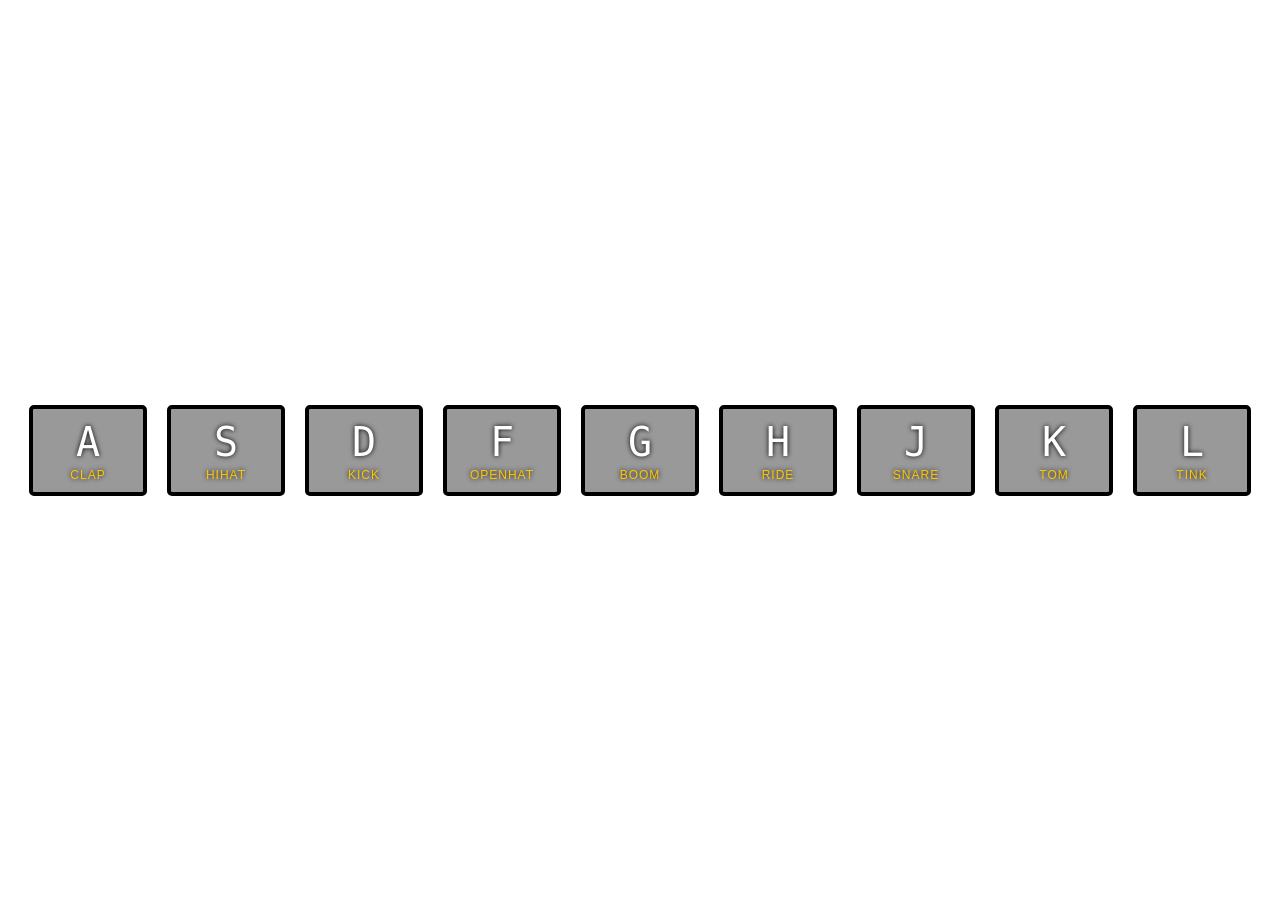
<file: 03_drum_kit/index.html>
<!DOCTYPE html>
<html lang="en">
<head>
  <meta charset="UTF-8">
  <title>Drum Kit</title>
  <link rel="stylesheet" href="style.css">
</head>
<body>


  <div class="keys">
    <div data-key="65" class="key">
      <kbd>A</kbd>
      <span class="sound">clap</span>
    </div>
    <div data-key="83" class="key">
      <kbd>S</kbd>
      <span class="sound">hihat</span>
    </div>
    <div data-key="68" class="key">
      <kbd>D</kbd>
      <span class="sound">kick</span>
    </div>
    <div data-key="70" class="key">
      <kbd>F</kbd>
      <span class="sound">openhat</span>
    </div>
    <div data-key="71" class="key">
      <kbd>G</kbd>
      <span class="sound">boom</span>
    </div>
    <div data-key="72" class="key">
      <kbd>H</kbd>
      <span class="sound">ride</span>
    </div>
    <div data-key="74" class="key">
      <kbd>J</kbd>
      <span class="sound">snare</span>
    </div>
    <div data-key="75" class="key">
      <kbd>K</kbd>
      <span class="sound">tom</span>
    </div>
    <div data-key="76" class="key">
      <kbd>L</kbd>
      <span class="sound">tink</span>
    </div>
  </div>

  <audio data-key="65" src="sounds/clap.wav"></audio>
  <audio data-key="83" src="sounds/hihat.wav"></audio>
  <audio data-key="68" src="sounds/kick.wav"></audio>
  <audio data-key="70" src="sounds/openhat.wav"></audio>
  <audio data-key="71" src="sounds/boom.wav"></audio>
  <audio data-key="72" src="sounds/ride.wav"></audio>
  <audio data-key="74" src="sounds/snare.wav"></audio>
  <audio data-key="75" src="sounds/tom.wav"></audio>
  <audio data-key="76" src="sounds/tink.wav"></audio>

<script>

  function playSound(e) {
    const audio = document.querySelector(`audio[data-key="${e.keyCode}"]`);
    const key = document.querySelector(`div[data-key="${e.keyCode}"]`);
    if(!audio) {
      return;
    }
    audio.currentTime = 0;
    audio.play();
    console.log('audio key detected');
    key.classList.add('playing');
  }

function removeTransition(e) {
  console.log(e);
  e.target.classList.remove('playing');

}

const keys = document.querySelectorAll('.key');
keys.forEach(function(elem) {
  elem.addEventListener('transitionend', removeTransition);
});


  document.addEventListener('keydown', playSound);

</script>

</body>
</html>
</file>
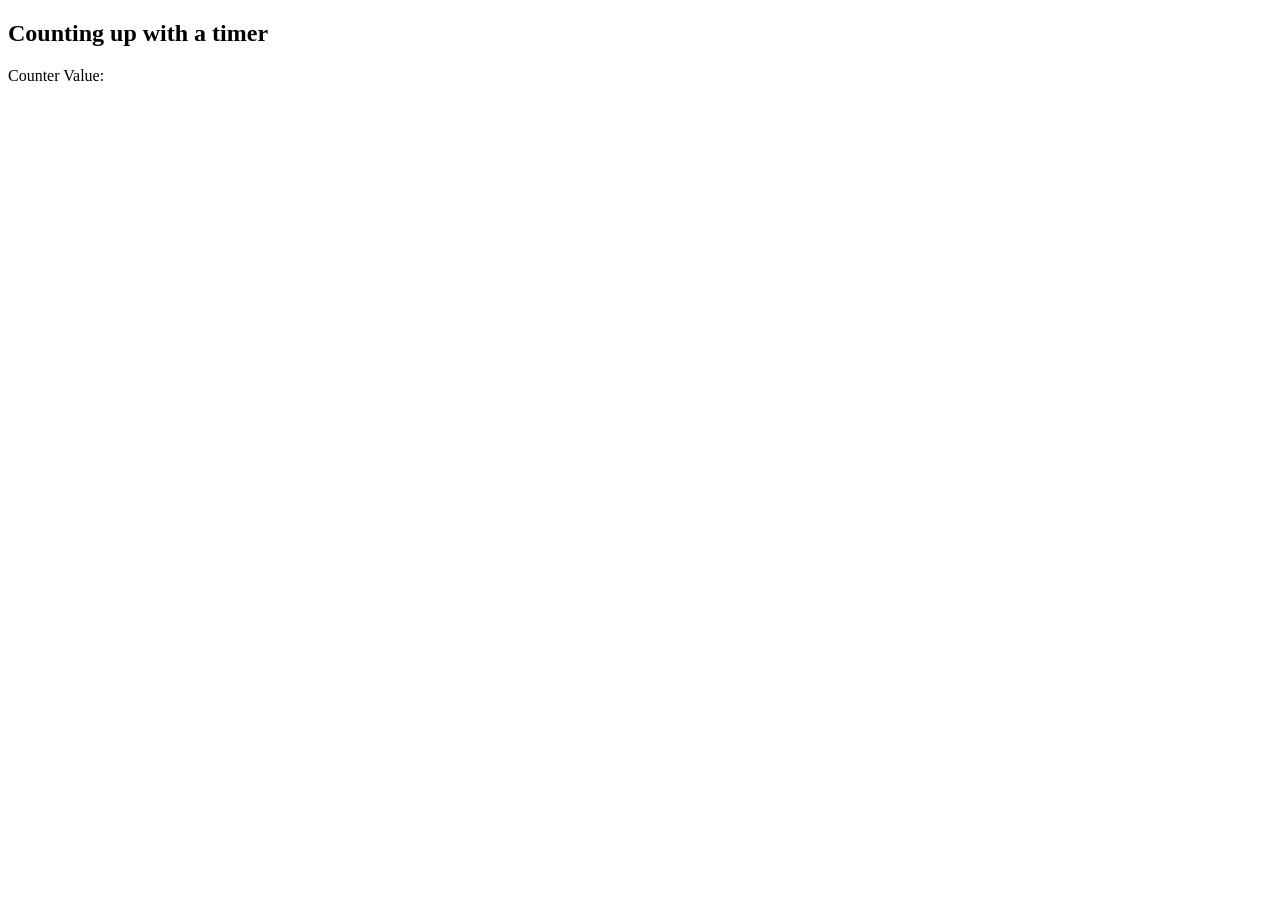
<file: 04_countup/index.html>
<!doctype html>
<html>
<head>
    <title>Count Up</title>
</head>
<body>

    <h2>Counting up with a timer</h2>

    <p>Counter Value:</p><p id="counter-value"></p>
    
    <script>   
    // Challenge #1: Create a counter variable and set to 0
    // Create a maxCount variable and set it to 10
    // Select counter-value and update innerHTML with counter variable 

    // Challenge #2: Create a function that increases the counter by 1
    // Update counter-value innerHTML with counter variable 

    // Challenge #3: Create a timer variable that runs the function every second
    // Hint: use setInterval

    // Challenge #4: When counter == maxCount stop timer variable
    // Hint: use clearInterval
    
    </script>

</body>
</html>
</file>
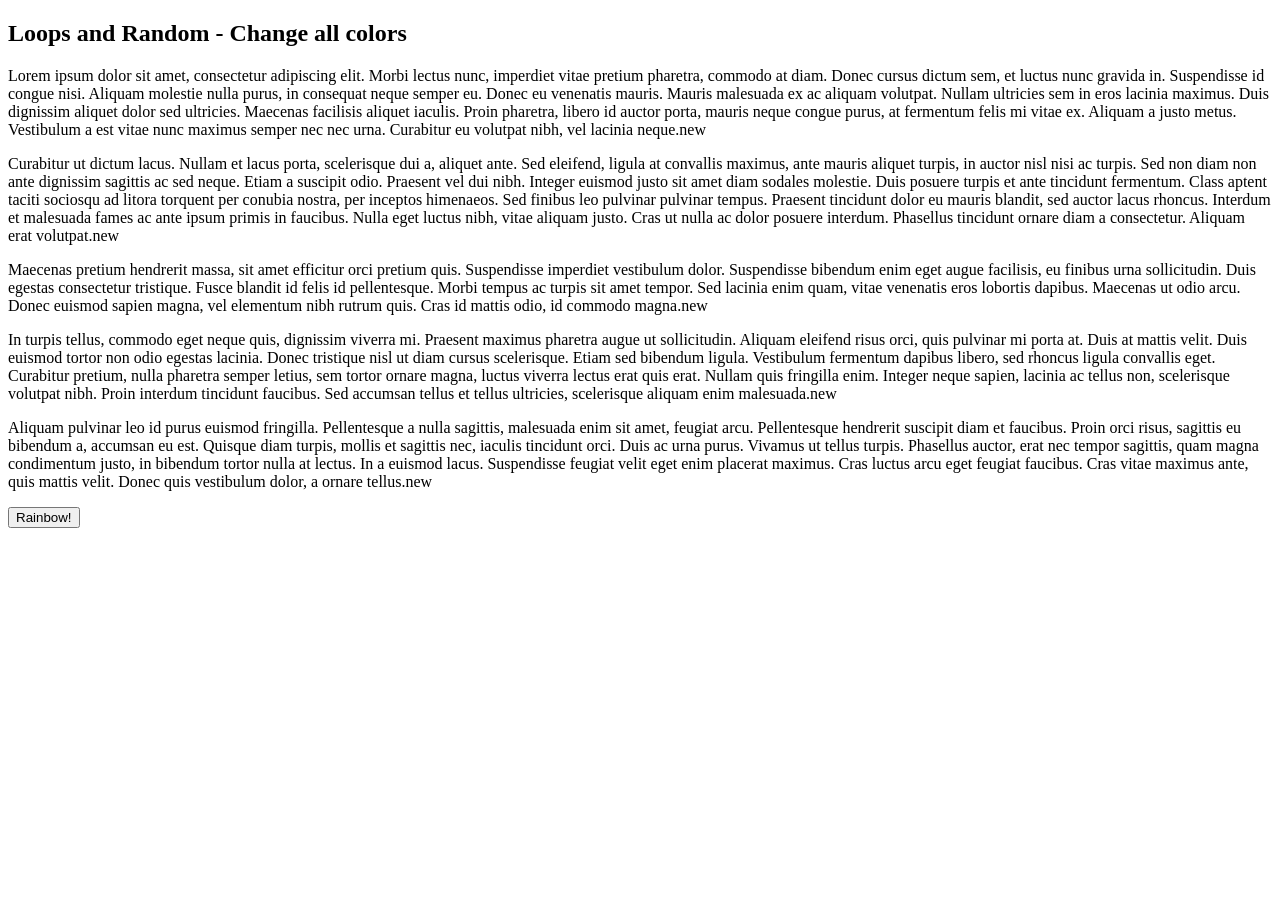
<file: 05_rainbow_arrays/index.html>
<!DOCTYPE html>
<html>
    <head>
        <style>
            #lipsum {
                display: none;
            }
        </style>
    </head>
    <body>

        <h2>Loops and Random - Change all colors</h2>

        <div id="lipsum">
            <p>Lorem ipsum dolor sit amet, consectetur adipiscing elit. Morbi lectus nunc, imperdiet vitae pretium pharetra, commodo at diam. Donec cursus dictum sem, et luctus nunc gravida in. Suspendisse id congue nisi. Aliquam molestie nulla purus, in consequat neque semper eu. Donec eu venenatis mauris. Mauris malesuada ex ac aliquam volutpat. Nullam ultricies sem in eros lacinia maximus. Duis dignissim aliquet dolor sed ultricies. Maecenas facilisis aliquet iaculis. Proin pharetra, libero id auctor porta, mauris neque congue purus, at fermentum felis mi vitae ex. Aliquam a justo metus. Vestibulum a est vitae nunc maximus semper nec nec urna. Curabitur eu volutpat nibh, vel lacinia neque.</p>
            <p>Curabitur ut dictum lacus. Nullam et lacus porta, scelerisque dui a, aliquet ante. Sed eleifend, ligula at convallis maximus, ante mauris aliquet turpis, in auctor nisl nisi ac turpis. Sed non diam non ante dignissim sagittis ac sed neque. Etiam a suscipit odio. Praesent vel dui nibh. Integer euismod justo sit amet diam sodales molestie. Duis posuere turpis et ante tincidunt fermentum. Class aptent taciti sociosqu ad litora torquent per conubia nostra, per inceptos himenaeos. Sed finibus leo pulvinar pulvinar tempus. Praesent tincidunt dolor eu mauris blandit, sed auctor lacus rhoncus. Interdum et malesuada fames ac ante ipsum primis in faucibus. Nulla eget luctus nibh, vitae aliquam justo. Cras ut nulla ac dolor posuere interdum. Phasellus tincidunt ornare diam a consectetur. Aliquam erat volutpat.</p>
            <p>Maecenas pretium hendrerit massa, sit amet efficitur orci pretium quis. Suspendisse imperdiet vestibulum dolor. Suspendisse bibendum enim eget augue facilisis, eu finibus urna sollicitudin. Duis egestas consectetur tristique. Fusce blandit id felis id pellentesque. Morbi tempus ac turpis sit amet tempor. Sed lacinia enim quam, vitae venenatis eros lobortis dapibus. Maecenas ut odio arcu. Donec euismod sapien magna, vel elementum nibh rutrum quis. Cras id mattis odio, id commodo magna.</p>
            <p>In turpis tellus, commodo eget neque quis, dignissim viverra mi. Praesent maximus pharetra augue ut sollicitudin. Aliquam eleifend risus orci, quis pulvinar mi porta at. Duis at mattis velit. Duis euismod tortor non odio egestas lacinia. Donec tristique nisl ut diam cursus scelerisque. Etiam sed bibendum ligula. Vestibulum fermentum dapibus libero, sed rhoncus ligula convallis eget. Curabitur pretium, nulla pharetra semper letius, sem tortor ornare magna, luctus viverra lectus erat quis erat. Nullam quis fringilla enim. Integer neque sapien, lacinia ac tellus non, scelerisque volutpat nibh. Proin interdum tincidunt faucibus. Sed accumsan tellus et tellus ultricies, scelerisque aliquam enim malesuada.</p>
            <p>Aliquam pulvinar leo id purus euismod fringilla. Pellentesque a nulla sagittis, malesuada enim sit amet, feugiat arcu. Pellentesque hendrerit suscipit diam et faucibus. Proin orci risus, sagittis eu bibendum a, accumsan eu est. Quisque diam turpis, mollis et sagittis nec, iaculis tincidunt orci. Duis ac urna purus. Vivamus ut tellus turpis. Phasellus auctor, erat nec tempor sagittis, quam magna condimentum justo, in bibendum tortor nulla at lectus. In a euismod lacus. Suspendisse feugiat velit eget enim placerat maximus. Cras luctus arcu eget feugiat faucibus. Cras vitae maximus ante, quis mattis velit. Donec quis vestibulum dolor, a ornare tellus.</p>
        </div>

        <button onclick="render_rainbow()">Rainbow!</button>
        

        <script src="jquery-3.5.1.min.js"></script>
        <script src="custom.js"></script>

    </body>
</html>
</file>
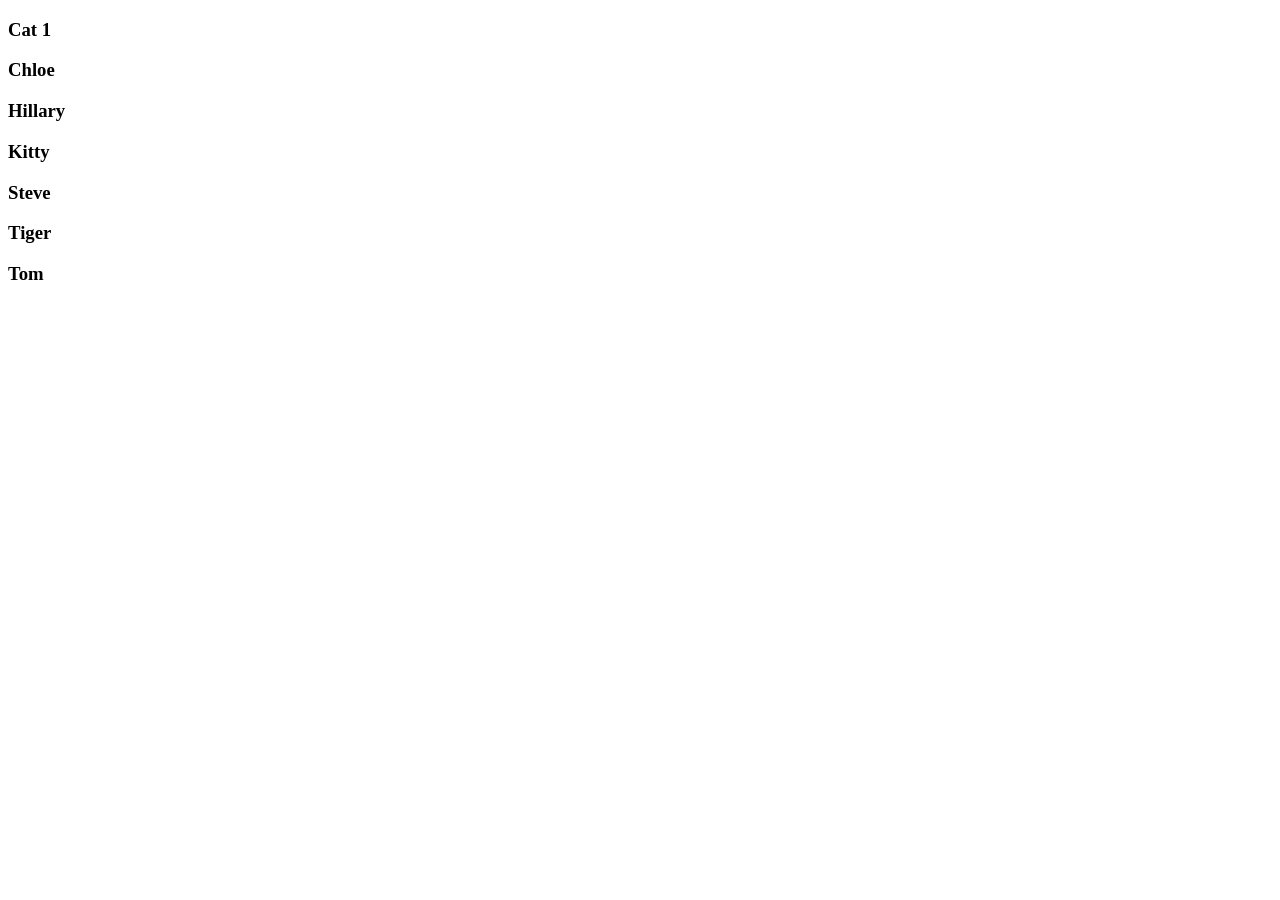
<file: 01_arrays_challenge/index-end.html>
<!DOCTYPE html>
<html lang="en">
<head>
    <title>Arrays</title>
</head>
<body>
    <div id="demo">
        <h3>Cat 1</h3>
    </div>

<script>
let cats = ["Smokie", "Kitty", "Tiger", "Hillary"];
//Challenge 1: Add a new cat to the end of array then console log array
//(Hint: use push)
cats.push("Chloe");
console.log(cats);

//Challenge 2: Remove the first cat (Hint: use shift)
cats.shift();
console.log(cats);

//Challenge 3: Make a new array and combine the two arrays (Hint: use concat)
let newCats = ["Tom", "Steve"];
cats = cats.concat(newCats);
console.log(cats);

//Challenge 4: Order the cats in alphabetical order 
cats.sort();
console.log(cats);

//Challenge 5 (Bonus): Use forEach to update demo innerHTML with elements in cats array
cats.forEach(function(element, index) {
    console.log(element);
    console.log(index);
    document.getElementById('demo').innerHTML += `<h3>${element}</h3>`;
});
// console.log(cats);

</script>
</body>
</html>
</file>
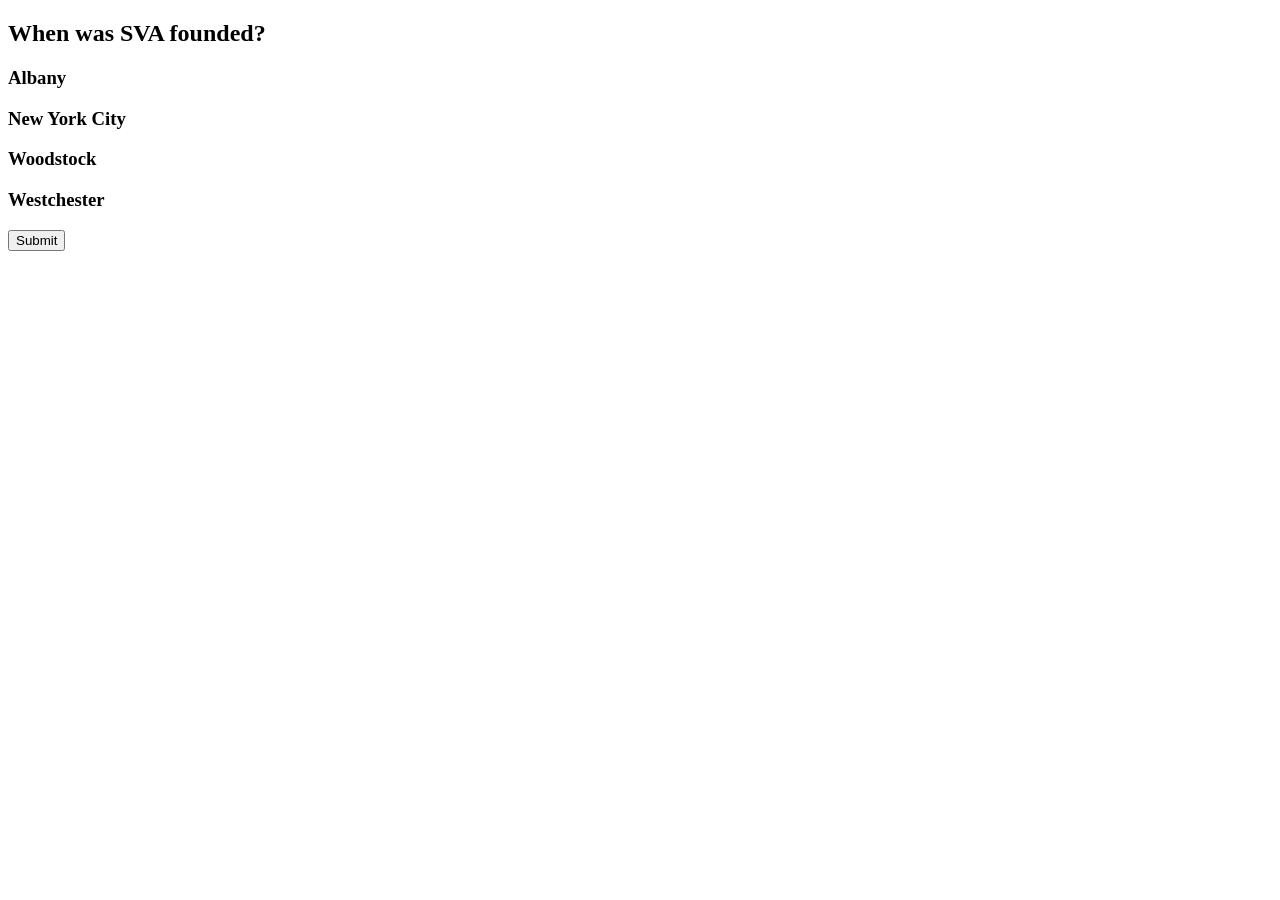
<file: 02_object_challenge/index-end.html>
<!DOCTYPE html>
<html lang="en">
<head>
    <title>Objects</title>
</head>
<body>

<section id="quiz">
    <h2 id="question"></h2>
    <div id="choices"></div>
    <button id="submit">Submit</button>
</section>

<script>
const quiz = {
    questions: [{
        question: 'What is the capital of New York?',
        choices: ['Albany', 'New York City', 'Woodstock', 'Westchester'],
        answer: 0
    }, {
        question: 'When was SVA founded?',
        choices: [2000, 1960, 1947, 1912],
        answer: 2
    }],
};

const catsObject = {
    cats: [
        {name: 'Lily'},
        {name: 'Tom'},
    ]
};

//Challenge 1: Console first question
console.log(quiz['questions'][1]['question']);
console.log(catsObject['cats'][0]['name']);

//Challenge 2: Console all choices for first question
const choices = quiz['questions'][0]['choices'];
console.log(choices);
document.getElementById('question').innerHTML = quiz['questions'][1]['question'];
const choicesDiv = document.getElementById('choices');
choices.forEach(function(elem) {
    choicesDiv.innerHTML += `<h3>${elem}</h3>`;
});

</script>
</body>
</html>
</file>
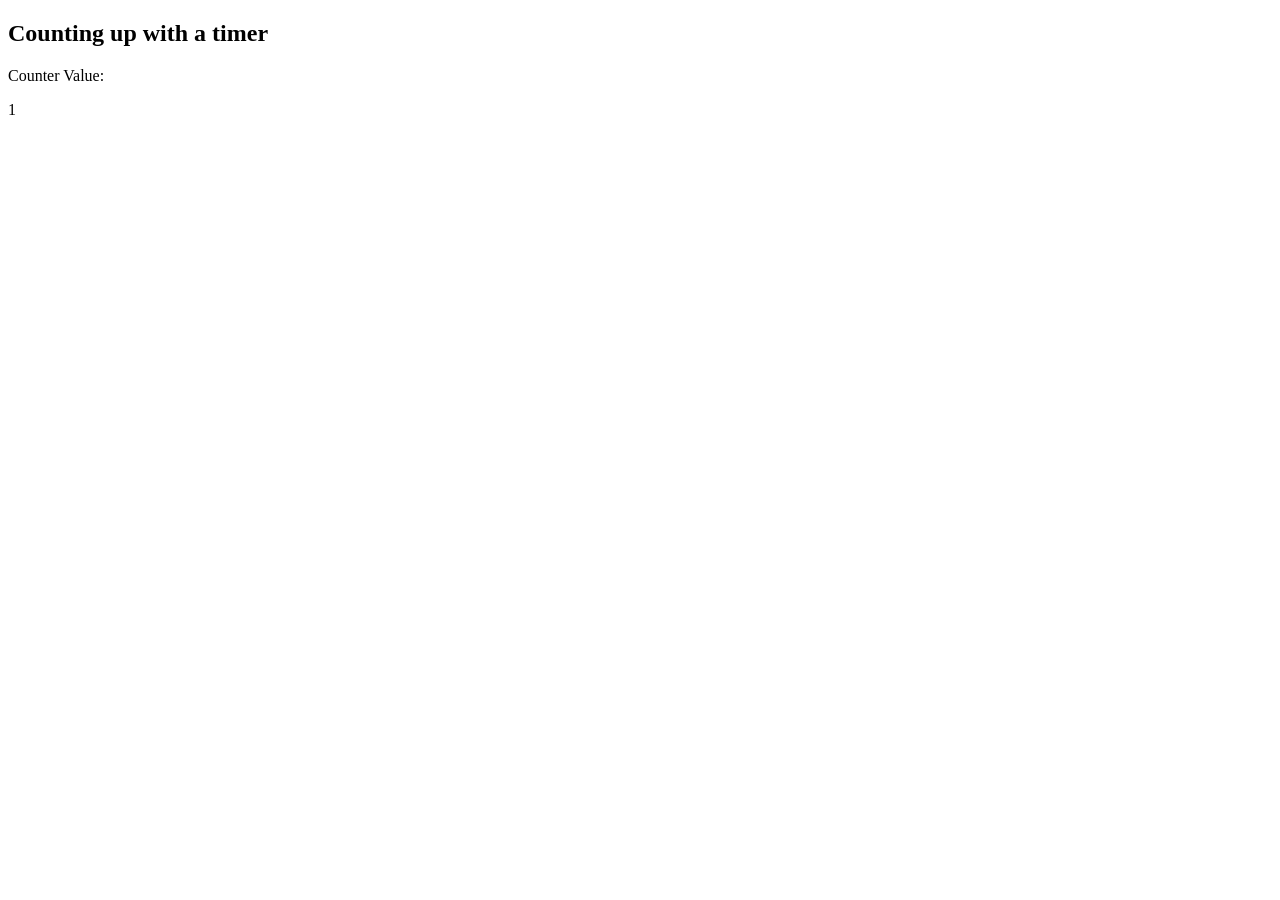
<file: 04_countup/demo.html>
<!doctype html>
<html>
<head>
    <title>Count Up</title>
</head>
<body>

    <h2>Counting up with a timer</h2>

    <p>Counter Value:</p><p id="counter-value"></p>

    <p style="color:red;" id="message"></p>
    
    <script>   
    let quizTimer = setTimeout(function(){
        document.getElementById('message').innerHTML = 'Times Up';
    }, 10000);

    let count = 0;
    const countDiv = document.getElementById('counter-value');
    countDiv.innerHTML = count;
    function startTimer(){
        count++;
        countDiv.innerHTML = count;
        if(count == 10) {
            clearInterval(timer);
        }
    }
    let timer = setInterval(startTimer, 1000);

    </script>

</body>
</html>
</file>
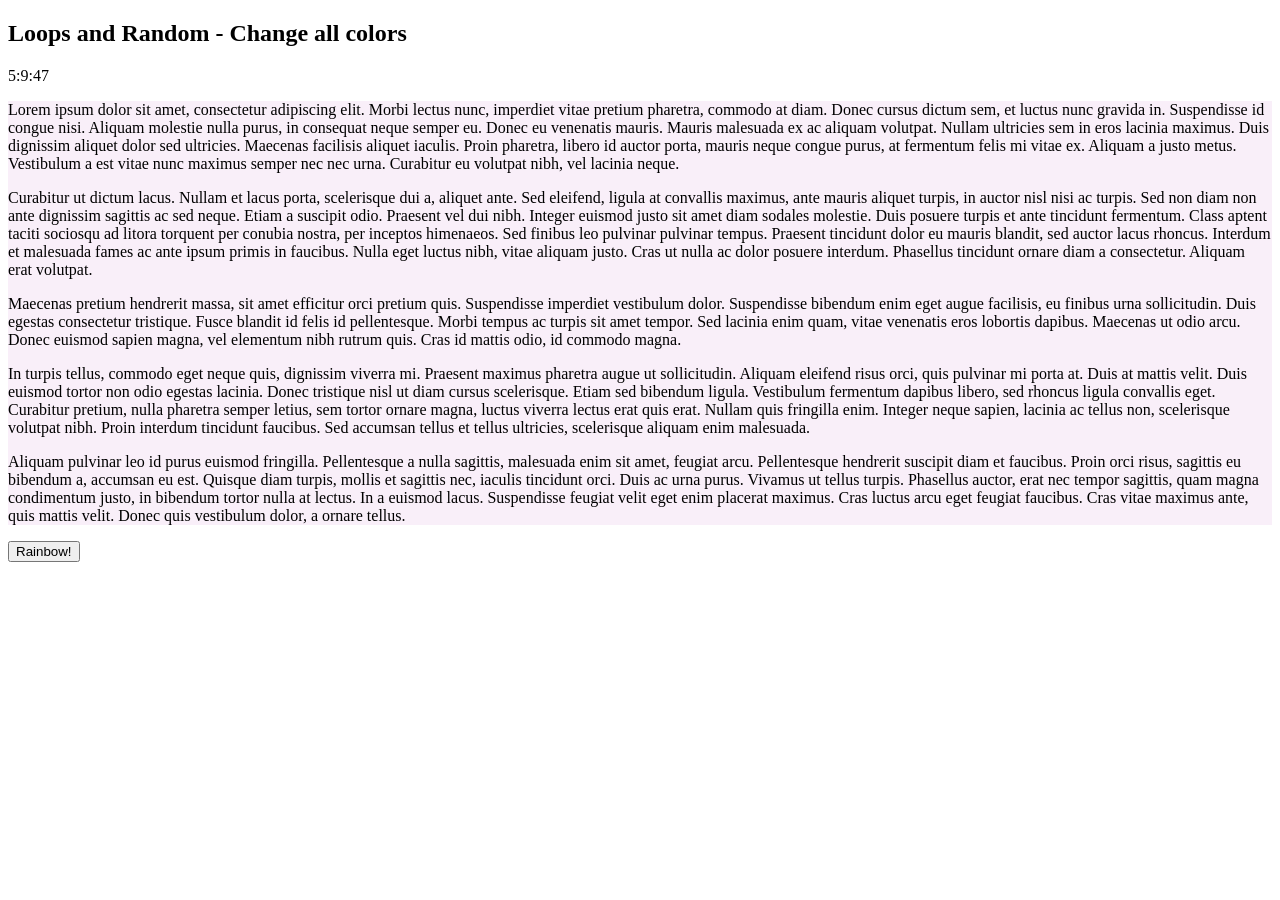
<file: 05_rainbow_arrays/demo.html>
<!DOCTYPE html>
<html>
<body>

    <h2>Loops and Random - Change all colors</h2>
    <div id="clock"></div>
    <div id="lipsum">
        <p>Lorem ipsum dolor sit amet, consectetur adipiscing elit. Morbi lectus nunc, imperdiet vitae pretium pharetra, commodo at diam. Donec cursus dictum sem, et luctus nunc gravida in. Suspendisse id congue nisi. Aliquam molestie nulla purus, in consequat neque semper eu. Donec eu venenatis mauris. Mauris malesuada ex ac aliquam volutpat. Nullam ultricies sem in eros lacinia maximus. Duis dignissim aliquet dolor sed ultricies. Maecenas facilisis aliquet iaculis. Proin pharetra, libero id auctor porta, mauris neque congue purus, at fermentum felis mi vitae ex. Aliquam a justo metus. Vestibulum a est vitae nunc maximus semper nec nec urna. Curabitur eu volutpat nibh, vel lacinia neque.</p>
        <p>Curabitur ut dictum lacus. Nullam et lacus porta, scelerisque dui a, aliquet ante. Sed eleifend, ligula at convallis maximus, ante mauris aliquet turpis, in auctor nisl nisi ac turpis. Sed non diam non ante dignissim sagittis ac sed neque. Etiam a suscipit odio. Praesent vel dui nibh. Integer euismod justo sit amet diam sodales molestie. Duis posuere turpis et ante tincidunt fermentum. Class aptent taciti sociosqu ad litora torquent per conubia nostra, per inceptos himenaeos. Sed finibus leo pulvinar pulvinar tempus. Praesent tincidunt dolor eu mauris blandit, sed auctor lacus rhoncus. Interdum et malesuada fames ac ante ipsum primis in faucibus. Nulla eget luctus nibh, vitae aliquam justo. Cras ut nulla ac dolor posuere interdum. Phasellus tincidunt ornare diam a consectetur. Aliquam erat volutpat.</p>
        <p>Maecenas pretium hendrerit massa, sit amet efficitur orci pretium quis. Suspendisse imperdiet vestibulum dolor. Suspendisse bibendum enim eget augue facilisis, eu finibus urna sollicitudin. Duis egestas consectetur tristique. Fusce blandit id felis id pellentesque. Morbi tempus ac turpis sit amet tempor. Sed lacinia enim quam, vitae venenatis eros lobortis dapibus. Maecenas ut odio arcu. Donec euismod sapien magna, vel elementum nibh rutrum quis. Cras id mattis odio, id commodo magna.</p>
        <p>In turpis tellus, commodo eget neque quis, dignissim viverra mi. Praesent maximus pharetra augue ut sollicitudin. Aliquam eleifend risus orci, quis pulvinar mi porta at. Duis at mattis velit. Duis euismod tortor non odio egestas lacinia. Donec tristique nisl ut diam cursus scelerisque. Etiam sed bibendum ligula. Vestibulum fermentum dapibus libero, sed rhoncus ligula convallis eget. Curabitur pretium, nulla pharetra semper letius, sem tortor ornare magna, luctus viverra lectus erat quis erat. Nullam quis fringilla enim. Integer neque sapien, lacinia ac tellus non, scelerisque volutpat nibh. Proin interdum tincidunt faucibus. Sed accumsan tellus et tellus ultricies, scelerisque aliquam enim malesuada.</p>
        <p>Aliquam pulvinar leo id purus euismod fringilla. Pellentesque a nulla sagittis, malesuada enim sit amet, feugiat arcu. Pellentesque hendrerit suscipit diam et faucibus. Proin orci risus, sagittis eu bibendum a, accumsan eu est. Quisque diam turpis, mollis et sagittis nec, iaculis tincidunt orci. Duis ac urna purus. Vivamus ut tellus turpis. Phasellus auctor, erat nec tempor sagittis, quam magna condimentum justo, in bibendum tortor nulla at lectus. In a euismod lacus. Suspendisse feugiat velit eget enim placerat maximus. Cras luctus arcu eget feugiat faucibus. Cras vitae maximus ante, quis mattis velit. Donec quis vestibulum dolor, a ornare tellus.</p>
    </div>

    <button onclick="render_rainbow()">Rainbow!</button>
        
    <script>

    let randomNumber1 = (Math.floor(Math.random() * 255));
    let randomNumber2 = (Math.floor(Math.random() * 255));

    // console.log(randomNumber1);
    // console.log(randomNumber2);

    document.getElementById('lipsum').style.backgroundColor = `rgb(${randomNumber1},${randomNumber2},${randomNumber1})`;

    function getTime() {
        const today = new Date();
        let h = today.getHours();
        let m = today.getMinutes();
        let s = today.getSeconds();
        document.getElementById('clock').innerHTML = `${h}:${m}:${s}`;
    }

    getTime();

    let clockTimer = setInterval(getTime, 1000);

    </script>

</body>
</html>
</file>
<file: 03_drum_kit/style.css>
html {
  font-size: 10px;
  background: url(http://i.imgur.com/b9r5sEL.jpg) bottom center;
  background-size: cover;
}

body,html {
  margin: 0;
  padding: 0;
  font-family: sans-serif;
}

.keys {
  display: flex;
  flex: 1;
  min-height: 100vh;
  align-items: center;
  justify-content: center;
}

.key {
  border: .4rem solid black;
  border-radius: .5rem;
  margin: 1rem;
  font-size: 1.5rem;
  padding: 1rem .5rem;
  transition: all .07s ease;
  width: 10rem;
  text-align: center;
  color: white;
  background: rgba(0,0,0,0.4);
  text-shadow: 0 0 .5rem black;
}

.playing {
  transform: scale(1.6);
  border-color: #ffc600;
  box-shadow: 0 0 1rem #ffc600;
}

kbd {
  display: block;
  font-size: 4rem;
}

.sound {
  font-size: 1.2rem;
  text-transform: uppercase;
  letter-spacing: .1rem;
  color: #ffc600;
}
</file>
